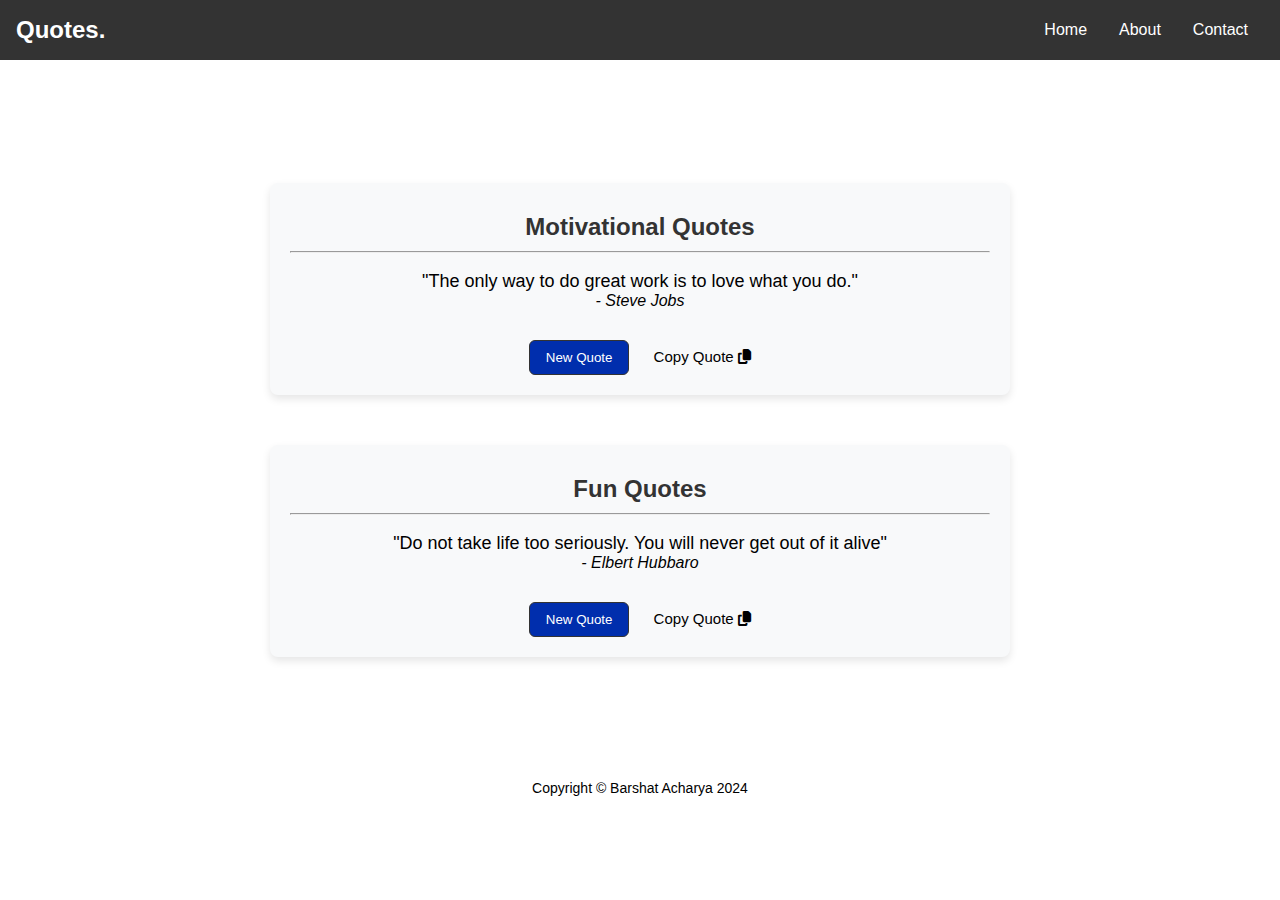
<file: index.html>
<!DOCTYPE html>
<html lang="en">
  <head>
    <meta charset="UTF-8" />
    <meta name="viewport" content="width=device-width, initial-scale=1.0" />
    <title>Quote of the day</title>
    <!--title icon of letter q -->
  <link rel="icon" href="title_icon.png" type="image/x-icon">

    <link rel="stylesheet" href="style.css" />
    <script src="https://code.jquery.com/jquery-1.10.2.js"></script>
    <!--fontawesome cdn link-->
    <link rel="stylesheet" href="https://cdnjs.cloudflare.com/ajax/libs/font-awesome/6.6.0/css/all.min.css">
  </head>

  <body>
      <!--Navigation bar-->
<div id="nav-placeholder"></div>
    <main>
        <div class="card">
            <div class="quote">
            <h2 class="card-title">Motivational Quotes</h2> <hr><br>
            <div class="quote-text" id="quoteText">"The only way to do great work is to love what you do."
            </div>
        <div class="quote-author" id="quoteAuthor">- Steve Jobs</div>
        <button id="new-quote" onclick="displayRandomQuote()">New Quote</button>
        <button id="copy-quote" class="copy-quote-button">
           Copy Quote <i class="fa-solid fa-copy"></i>
        </button>
        <div id="copy-message" class="copy-message" style="display: none;">Quote copied successfully!</div>

        </div>
        </div>

        <div class="card">
            <div class="quote">
            <h2 class="card-title">Fun Quotes</h2> <hr><br>
            <div class="fun-quote-text" id="funquoteText">"Do not take life too seriously. You will never get out of it alive"
            </div>
        <div class="fun-quote-author" id="funquoteAuthor">- Elbert Hubbaro</div>
        <button id="new-quote-fun" onclick="displayRandomFunQuote()">New Quote</button>
        <button id="copy-fun-quote" class="copy-fun-quote-button">
           Copy Quote <i class="fa-solid fa-copy"></i>
        </button>
        <div id="copy-fun-message" class="copy-fun-message" style="display: none;">Quote copied successfully!</div>
        </div>
    </main>
    <footer>
        <p class="footline">Copyright &#169; Barshat Acharya 2024</p>
    </footer>
    <script src="script.js" defer></script>
  </body>
</html>
</file>
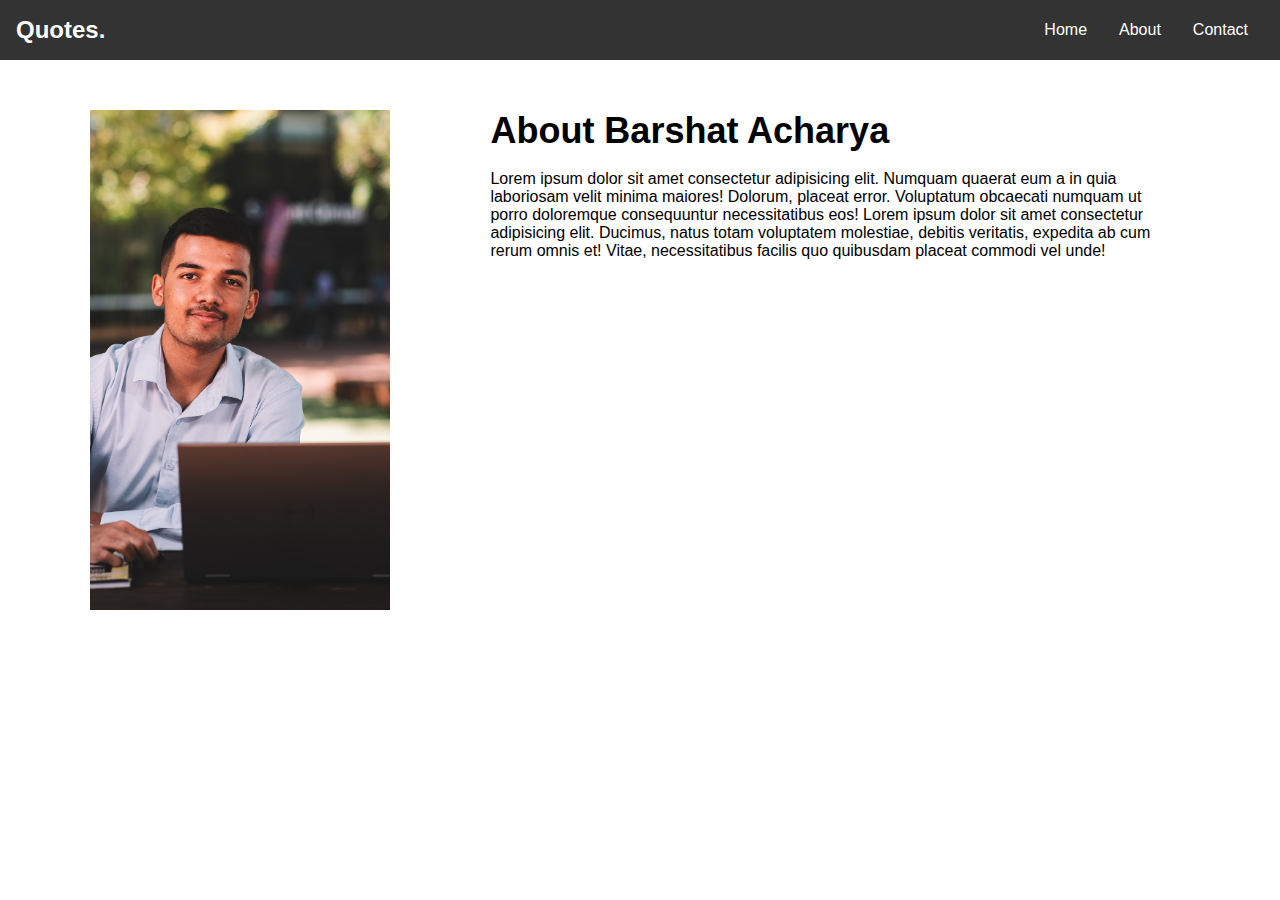
<file: about.html>
<!DOCTYPE html>
<html lang="en">
  <head>
    <meta charset="UTF-8" />
    <meta name="viewport" content="width=device-width, initial-scale=1.0" />
    <title>About</title>
    <script src="https://code.jquery.com/jquery-1.10.2.js"></script>
    <link rel="stylesheet" href="style.css" />
  </head>
  <body>
    <!--Navigation bar-->
    <div id="nav-placeholder"></div>

    <!--About section starts-->
    <section id="author">
      <div class="author-photo">
        <img
          src="author.jpg"
          alt="Author portrait headshot looking at the camera"/>
      </div>
      <div class="about-author-text">
        <h2 class="about-heading">About Barshat Acharya</h2>
        <br>
        <p class="about-paragraph">Lorem ipsum dolor sit amet consectetur adipisicing elit. Numquam quaerat eum a in quia laboriosam velit minima maiores! Dolorum, placeat error. Voluptatum obcaecati numquam ut porro doloremque consequuntur necessitatibus eos! Lorem ipsum dolor sit amet consectetur adipisicing elit. Ducimus, natus totam voluptatem molestiae, debitis veritatis, expedita ab cum rerum omnis et! Vitae, necessitatibus facilis quo quibusdam placeat commodi vel unde!</p>
      </div>
    </section>

    <script src="script.js" defer></script>
  </body>
</html>
</file>
<file: style.css>
* {
  margin: 0;
  padding: 0;
}

body {
  font-family: Poppins, Arial, Helvetica, sans-serif;
}

/* Navbar design starts*/
header {
  background-color: #333333;
  color: #ffffff;
}

.inner-wrap {
  max-width: 1280px;
  height: 60px;
  display: flex;
  justify-content: space-between;
  align-items: center;
  margin: 0 auto;
  padding: 0 1em;
  overflow: visible;
}

nav {
  display: flex;
  justify-content: space-around;
}

nav ul {
  list-style: none;
  display: flex;
  align-items: center;
  justify-content: space-around;
}

nav ul li a {
  color: #ffffff;
  text-decoration: none;
  padding: 2px 16px;
  justify-content: space-around;
}

/*Stroke animation for navbar links*/

nav ul li a,
nav ul li a:after,
nav ul li a:before {
  transition: all 0.3s;
}
nav ul li a:hover {
  color: #dadada;
}

nav ul li a {
  position: relative;
}

nav ul li a:after {
  position: absolute;
  bottom: 0;
  left: 0;
  right: 0;
  margin: auto;
  width: 0%;
  content: ".";
  color: transparent;
  background: #aaa;
  height: 1px;
}
nav ul li a:hover:after {
  width: 100%;
}

/*Stroke animation for navbar link ends*/

/* Navbar design ends*/

main {
  display: flex;
  flex-direction: column;
  justify-content: center; /* Aligns horizontally center */
  align-items: center; /* Aligns vertically center */
  height: 80vh; /* Full or desired viewport height */
}

.card {
  background-color: #f8f9fa; /* Example background color */
  padding: 20px;
  margin: 25px;
  border-radius: 8px;
  box-shadow: 0 4px 8px rgba(0, 0, 0, 0.1);
  max-width: 700px;
  width: 100%;
  height: auto;
  text-align: center;
}

.card-title {
  margin: 0;
  padding: 10px;
  font-size: 24px;
  color: #333;
}

#new-quote,
#new-quote-fun {
  font-family: Poppins, Arial, Helvetica, sans-serif;
  font-weight: 500;
  color: #ffffff;
  cursor: pointer;
  background-color: #002ead;
  margin: 0;
  margin-top: 30px;
  padding: 5px;
  height: 35px;
  width: 100px;
  border: 1px solid #333;
  border-radius: 6px;
}

#new-quote:hover,
#new-quote-fun:hover {
  background-color: #1045d6;
}

.quote-text,
.fun-quote-text {
  font-size: 18px;
  font-weight: 500;
}

.quote-author,
.fun-quote-author {
  font-style: italic;
}

.copy-quote-button,
.copy-fun-quote-button {
  font-family: poppins, Arial, Helvetica, sans-serif;
  background-color: transparent;
  border: transparent;
  cursor: pointer;
  margin-left: 20px;
  font-size: 15px;
  font-weight: 500;
}

.copy-quote-button:hover,
.copy-fun-quote-button:hover {
  color: #1045d6;
}

.copy-message,
.copy-fun-message {
  font-size: 14px;
}

.footline {
  text-align: center;
  font-size: 14px;
}

/*About section CSS*/

#author {
  max-width: 1080px;
  display: flex;
  justify-content: space-between;
  padding-top: 50px;
  padding-right: 1.2em;
  margin: auto;
}

.about-author-text {
  margin-left: 100px;
}

.author-photo img {
  object-fit: cover;
  height: 500px;
  width: 300px;
  border-radius: 0;
}

.about-heading {
  font-size: 36px;
  font-family: Raleway, Arial, Helvetica, sans-serif;
}

@media (max-width: 600px) {
  main {
  }

  .card {
    width: 80%;
    padding: 10px;
    margin-bottom: 10px;
  }

  .card-title {
    font-size: 18px;
  }

  .quote-text,
  .fun-quote-text,
  #new-quote,
  #new-quote-fun {
    font-size: 14px;
  }

  .quote-author,
  .fun-quote-author {
    font-size: 10px;
  }

  nav ul li a {
    font-size: 12px;
    padding: 10px;
  }

  .logo {
    font-size: 20px;
  }

  .footline {
    font-size: 10px;
  }

  #author {
    display: flex;
    flex-direction: column;
    padding: 0;
  }

  .author-photo {
    padding-top: 20px;
    text-align: center;
  }

  .author-photo img {
    height: 300px;
    width: 200px;
  }

  .about-author-text {
    justify-content: center;
    font-size: 14px;
    margin: 0;
    padding: 0 1em;
  }

  .about-heading {
    font-size: 22px;
    text-align: center;
  }
}

@media (min-width: 601px) and (max-width: 900px) {
  .card {
    width: 48%;
    margin: 1%;
  }
}
</file>
